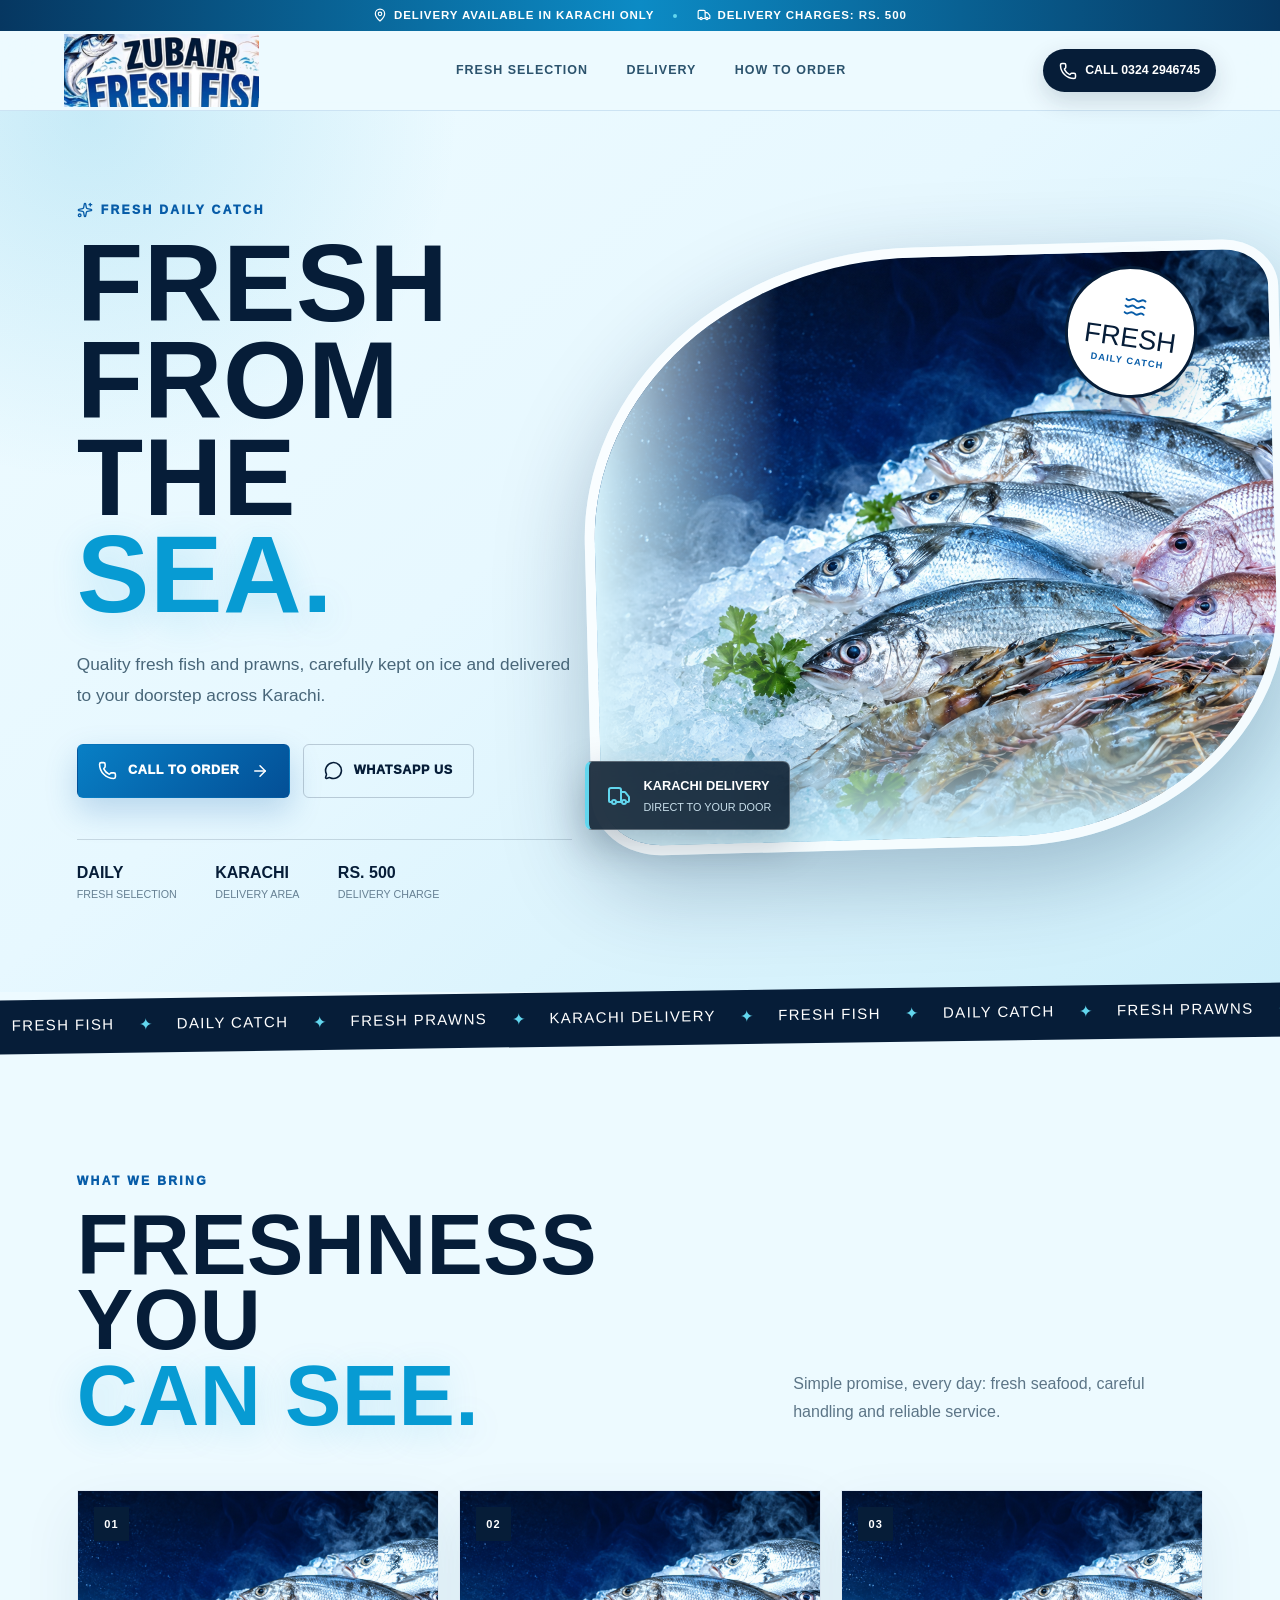
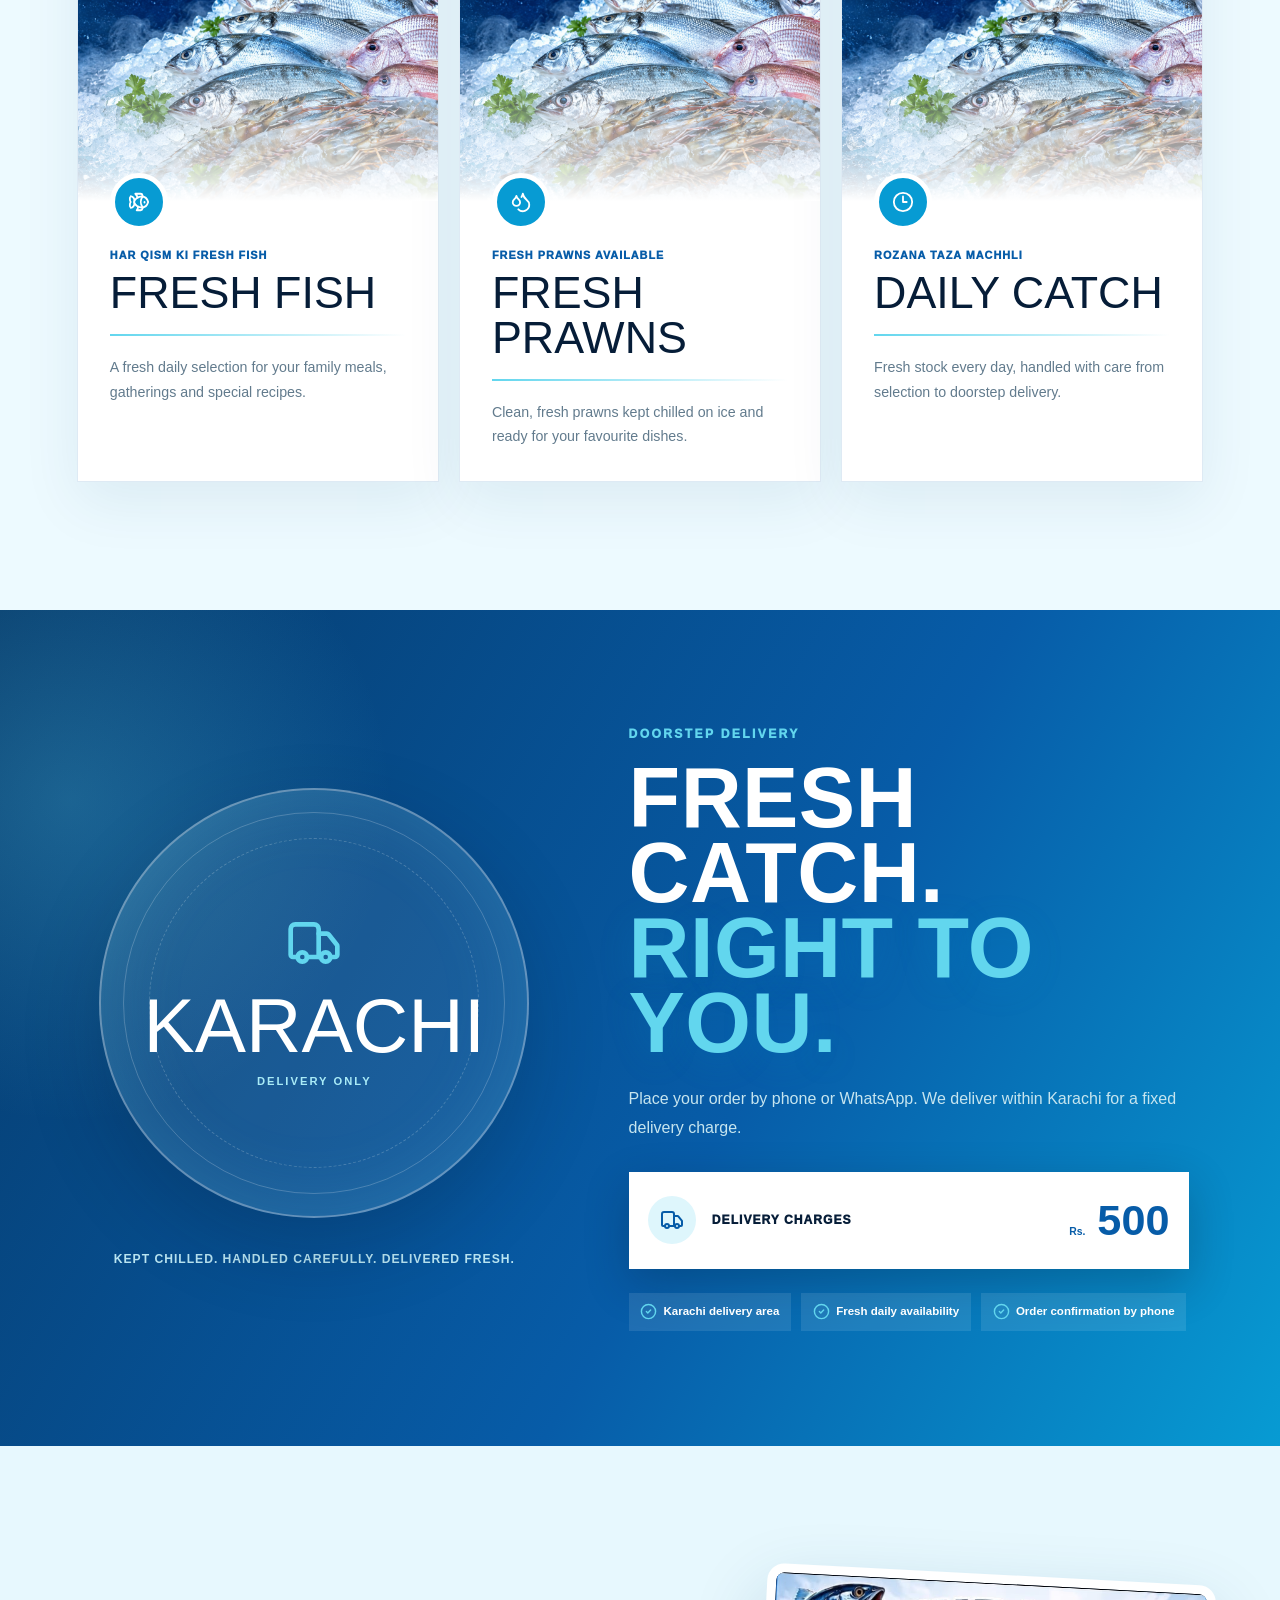
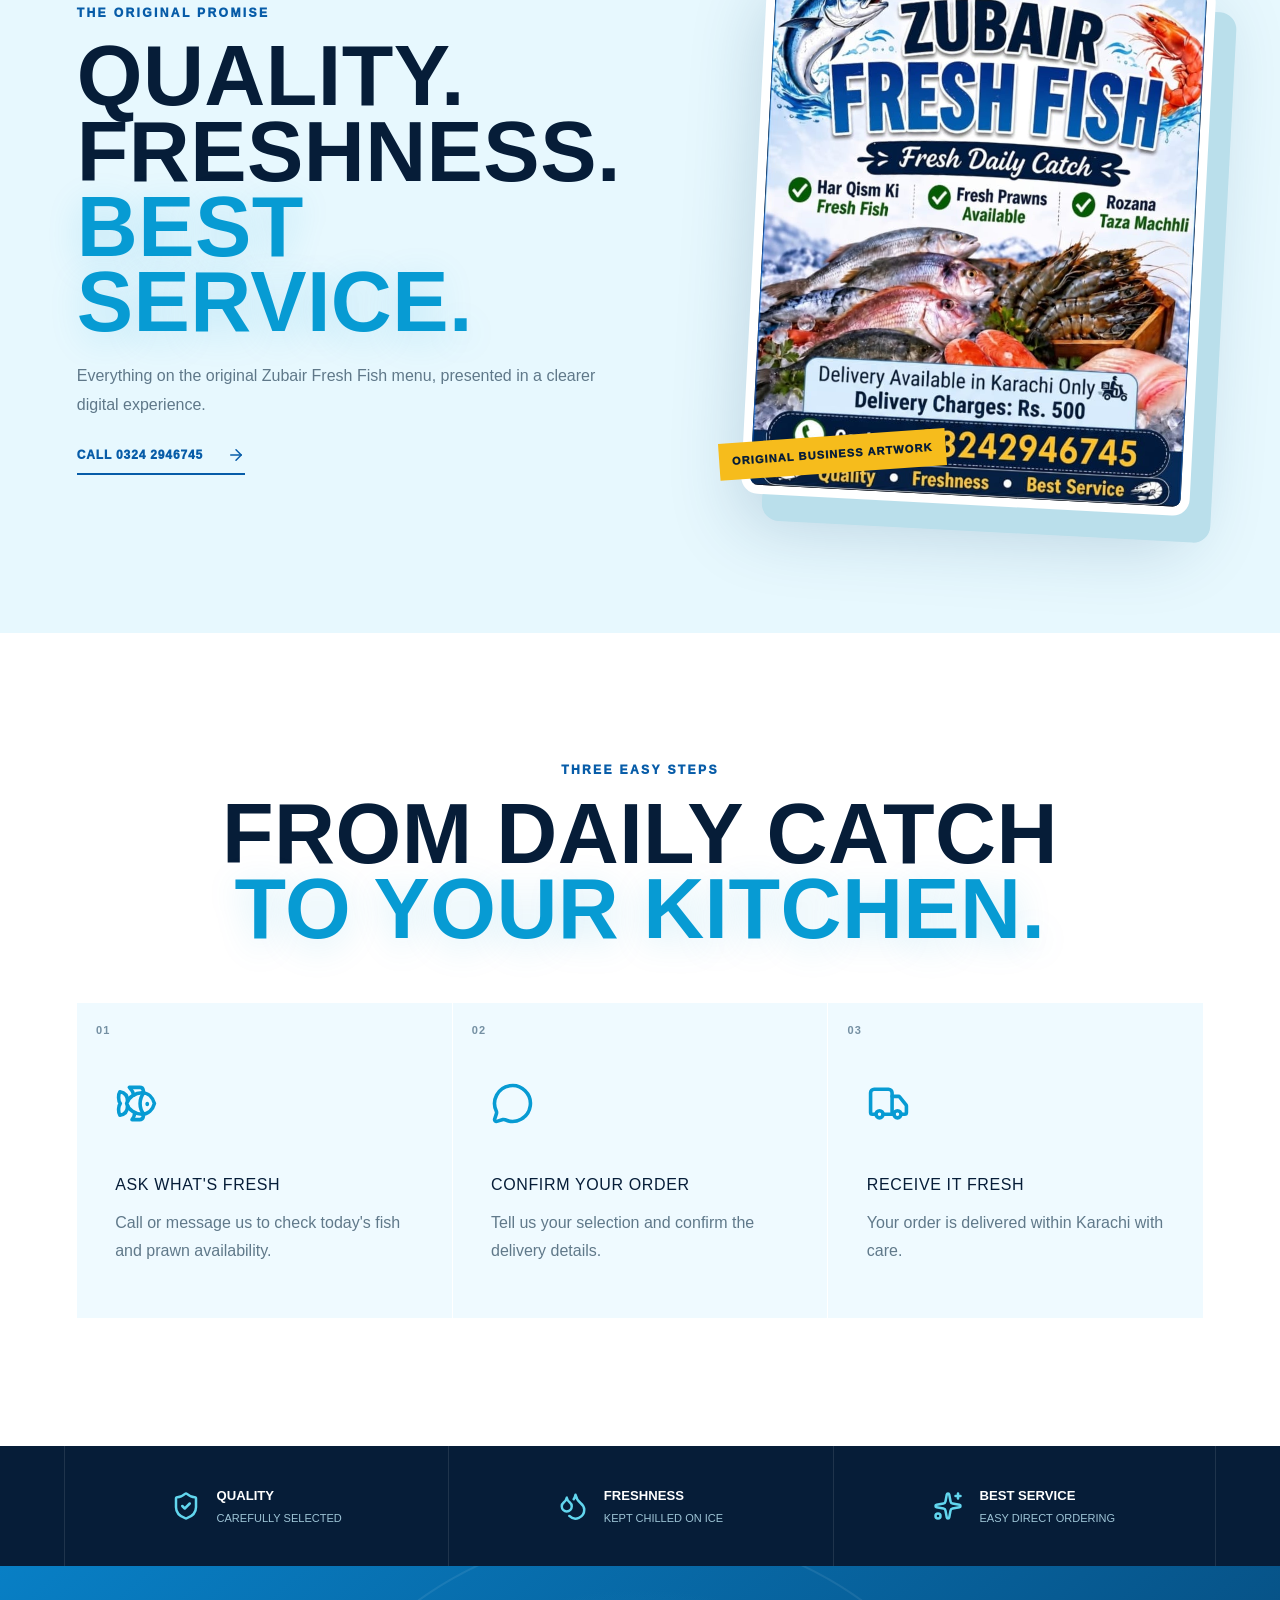
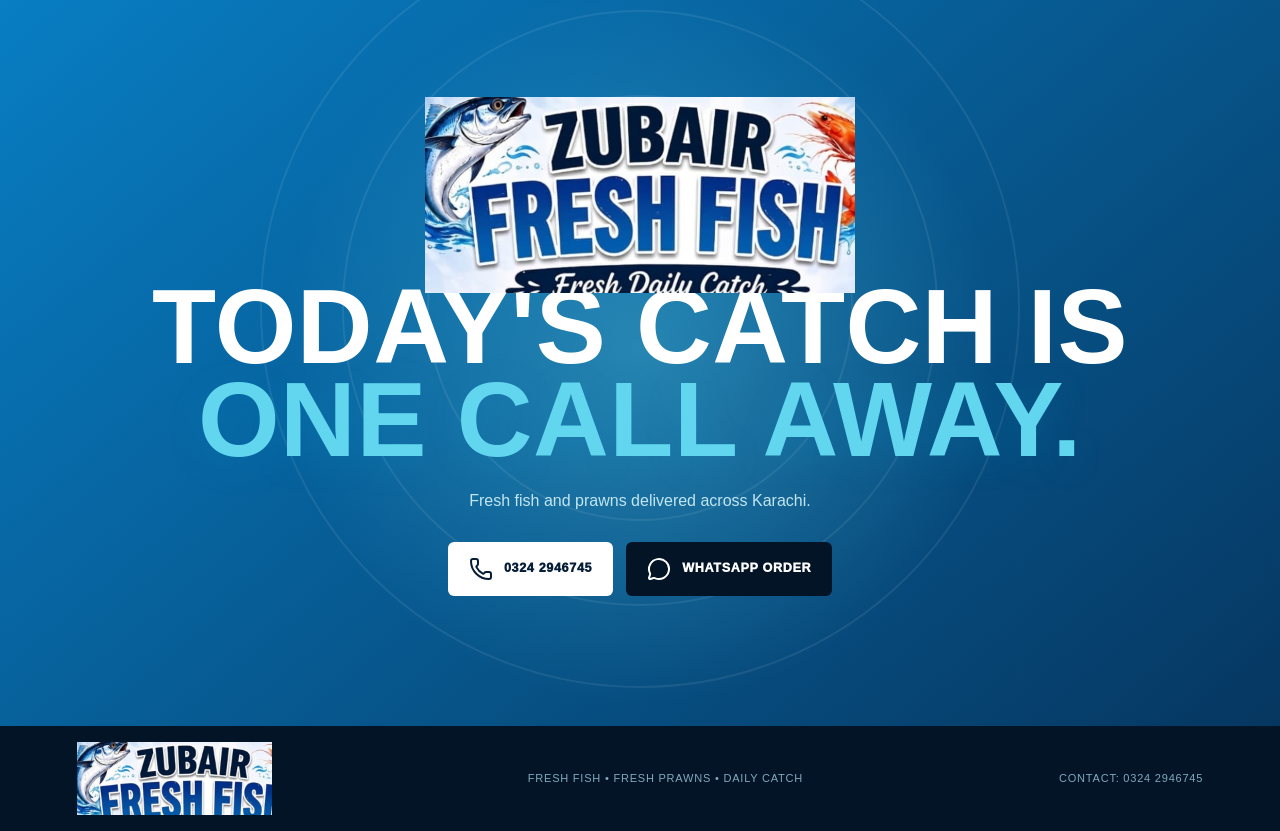
<file: index.html>
<!DOCTYPE html><html lang="en"><head><meta charSet="utf-8"/><meta name="viewport" content="width=device-width, initial-scale=1"/><link rel="preload" href="./zubair-poster.png" as="image"/><link rel="preload" href="./zubair-seafood.png" as="image"/><link rel="stylesheet" href="./assets/index-BpvdnVaJ.css" data-rsc-css-href="./assets/index-BpvdnVaJ.css" data-precedence="vite-rsc/importer-resources"/><link rel="modulepreload" href="./assets/layout-segment-context-DHv4c2Zq.js" crossorigin=""/><link rel="modulepreload" href="./assets/rolldown-runtime-S-ySWqyJ.js" crossorigin=""/><link rel="modulepreload" href="./assets/index-dQ5JlKQe.js" crossorigin=""/><link rel="modulepreload" href="./assets/framework-XU8gKkFC.js" crossorigin=""/><link rel="modulepreload" href="./assets/Icon-Du9TqpuN.js" crossorigin=""/><title>Zubair Fresh Fish | Fresh Daily Catch in Karachi</title><meta name="description" content="Fresh fish and prawns delivered across Karachi. Call Zubair Fresh Fish at 0324 2946745."/><link rel="shortcut icon" href="./favicon.svg"/><link rel="icon" href="./favicon.svg"/><script>self.__VINEXT_RSC_PARAMS__={}</script><script>self.__VINEXT_RSC_NAV__={"pathname":"/","searchParams":[]}</script><link rel="modulepreload" href="./assets/index-dQ5JlKQe.js" />
</head><body><main><div class="top-strip"><span><svg xmlns="http://www.w3.org/2000/svg" width="14" height="14" viewBox="0 0 24 24" fill="none" stroke="currentColor" stroke-width="2" stroke-linecap="round" stroke-linejoin="round" class="lucide lucide-map-pin" aria-hidden="true"><path d="M20 10c0 4.993-5.539 10.193-7.399 11.799a1 1 0 0 1-1.202 0C9.539 20.193 4 14.993 4 10a8 8 0 0 1 16 0"></path><circle cx="12" cy="10" r="3"></circle></svg> Delivery available in Karachi only</span><i></i><span><svg xmlns="http://www.w3.org/2000/svg" width="14" height="14" viewBox="0 0 24 24" fill="none" stroke="currentColor" stroke-width="2" stroke-linecap="round" stroke-linejoin="round" class="lucide lucide-truck" aria-hidden="true"><path d="M14 18V6a2 2 0 0 0-2-2H4a2 2 0 0 0-2 2v11a1 1 0 0 0 1 1h2"></path><path d="M15 18H9"></path><path d="M19 18h2a1 1 0 0 0 1-1v-3.65a1 1 0 0 0-.22-.624l-3.48-4.35A1 1 0 0 0 17.52 8H14"></path><circle cx="17" cy="18" r="2"></circle><circle cx="7" cy="18" r="2"></circle></svg> Delivery charges: Rs. 500</span></div><header class="header"><a class="brand-link" href="#top" aria-label="Zubair Fresh Fish home"><span class="brand-mark brand-mark--small"><img src="./zubair-poster.png" alt="Zubair Fresh Fish — Fresh Daily Catch"/></span></a><nav aria-label="Main navigation"><a href="#fresh">Fresh selection</a><a href="#delivery">Delivery</a><a href="#order">How to order</a></nav><a class="header-call" href="tel:+923242946745"><svg xmlns="http://www.w3.org/2000/svg" width="18" height="18" viewBox="0 0 24 24" fill="none" stroke="currentColor" stroke-width="2" stroke-linecap="round" stroke-linejoin="round" class="lucide lucide-phone" aria-hidden="true"><path d="M13.832 16.568a1 1 0 0 0 1.213-.303l.355-.465A2 2 0 0 1 17 15h3a2 2 0 0 1 2 2v3a2 2 0 0 1-2 2A18 18 0 0 1 2 4a2 2 0 0 1 2-2h3a2 2 0 0 1 2 2v3a2 2 0 0 1-.8 1.6l-.468.351a1 1 0 0 0-.292 1.233 14 14 0 0 0 6.392 6.384"></path></svg> <span>Call <!-- -->0324 2946745</span></a></header><section class="hero" id="top"><div class="bubbles" aria-hidden="true"><i></i><i></i><i></i><i></i><i></i><i></i><i></i><i></i><i></i><i></i><i></i><i></i><i></i><i></i><i></i><i></i></div><div class="hero-copy"><p class="eyebrow"><svg xmlns="http://www.w3.org/2000/svg" width="16" height="16" viewBox="0 0 24 24" fill="none" stroke="currentColor" stroke-width="2" stroke-linecap="round" stroke-linejoin="round" class="lucide lucide-sparkles" aria-hidden="true"><path d="M11.017 2.814a1 1 0 0 1 1.966 0l1.051 5.558a2 2 0 0 0 1.594 1.594l5.558 1.051a1 1 0 0 1 0 1.966l-5.558 1.051a2 2 0 0 0-1.594 1.594l-1.051 5.558a1 1 0 0 1-1.966 0l-1.051-5.558a2 2 0 0 0-1.594-1.594l-5.558-1.051a1 1 0 0 1 0-1.966l5.558-1.051a2 2 0 0 0 1.594-1.594z"></path><path d="M20 2v4"></path><path d="M22 4h-4"></path><circle cx="4" cy="20" r="2"></circle></svg> Fresh daily catch</p><h1>Fresh from<br/>the <span>sea.</span></h1><p class="hero-lead">Quality fresh fish and prawns, carefully kept on ice and delivered to your doorstep across Karachi.</p><div class="hero-actions"><a class="button button--primary" href="tel:+923242946745"><svg xmlns="http://www.w3.org/2000/svg" width="19" height="19" viewBox="0 0 24 24" fill="none" stroke="currentColor" stroke-width="2" stroke-linecap="round" stroke-linejoin="round" class="lucide lucide-phone" aria-hidden="true"><path d="M13.832 16.568a1 1 0 0 0 1.213-.303l.355-.465A2 2 0 0 1 17 15h3a2 2 0 0 1 2 2v3a2 2 0 0 1-2 2A18 18 0 0 1 2 4a2 2 0 0 1 2-2h3a2 2 0 0 1 2 2v3a2 2 0 0 1-.8 1.6l-.468.351a1 1 0 0 0-.292 1.233 14 14 0 0 0 6.392 6.384"></path></svg> Call to order <svg xmlns="http://www.w3.org/2000/svg" width="18" height="18" viewBox="0 0 24 24" fill="none" stroke="currentColor" stroke-width="2" stroke-linecap="round" stroke-linejoin="round" class="lucide lucide-arrow-right" aria-hidden="true"><path d="M5 12h14"></path><path d="m12 5 7 7-7 7"></path></svg></a><a class="button button--ghost" href="https://wa.me/923242946745?text=Assalam-o-Alaikum%20Zubair%20Fresh%20Fish!%20I%20would%20like%20to%20place%20an%20order." target="_blank" rel="noreferrer"><svg xmlns="http://www.w3.org/2000/svg" width="19" height="19" viewBox="0 0 24 24" fill="none" stroke="currentColor" stroke-width="2" stroke-linecap="round" stroke-linejoin="round" class="lucide lucide-message-circle" aria-hidden="true"><path d="M2.992 16.342a2 2 0 0 1 .094 1.167l-1.065 3.29a1 1 0 0 0 1.236 1.168l3.413-.998a2 2 0 0 1 1.099.092 10 10 0 1 0-4.777-4.719"></path></svg> WhatsApp us</a></div><div class="hero-facts"><span><strong>Daily</strong> fresh selection</span><span><strong>Karachi</strong> delivery area</span><span><strong>Rs. 500</strong> delivery charge</span></div></div><div class="hero-visual"><div class="photo-frame"><img src="./zubair-seafood.png" alt="Fresh fish and prawns displayed on crushed ice"/></div><div class="fresh-seal"><svg xmlns="http://www.w3.org/2000/svg" width="24" height="24" viewBox="0 0 24 24" fill="none" stroke="currentColor" stroke-width="2" stroke-linecap="round" stroke-linejoin="round" class="lucide lucide-waves-horizontal" aria-hidden="true"><path d="M2 12q2.5 2 5 0t5 0 5 0 5 0"></path><path d="M2 19q2.5 2 5 0t5 0 5 0 5 0"></path><path d="M2 5q2.5 2 5 0t5 0 5 0 5 0"></path></svg><span>Fresh</span><small>Daily catch</small></div><div class="delivery-float"><svg xmlns="http://www.w3.org/2000/svg" width="24" height="24" viewBox="0 0 24 24" fill="none" stroke="currentColor" stroke-width="2" stroke-linecap="round" stroke-linejoin="round" class="lucide lucide-truck" aria-hidden="true"><path d="M14 18V6a2 2 0 0 0-2-2H4a2 2 0 0 0-2 2v11a1 1 0 0 0 1 1h2"></path><path d="M15 18H9"></path><path d="M19 18h2a1 1 0 0 0 1-1v-3.65a1 1 0 0 0-.22-.624l-3.48-4.35A1 1 0 0 0 17.52 8H14"></path><circle cx="17" cy="18" r="2"></circle><circle cx="7" cy="18" r="2"></circle></svg><span><strong>Karachi delivery</strong> Direct to your door</span></div></div></section><div class="marquee" aria-label="Fresh fish service highlights"><div><span>FRESH FISH</span><i>✦</i><span>DAILY CATCH</span><i>✦</i><span>FRESH PRAWNS</span><i>✦</i><span>KARACHI DELIVERY</span><i>✦</i><span>FRESH FISH</span><i>✦</i><span>DAILY CATCH</span><i>✦</i><span>FRESH PRAWNS</span><i>✦</i><span>KARACHI DELIVERY</span><i>✦</i></div></div><section class="selection section" id="fresh"><div class="section-title reveal"><div><p class="eyebrow">What we bring</p><h2>Freshness you<br/><span>can see.</span></h2></div><p>Simple promise, every day: fresh seafood, careful handling and reliable service.</p></div><div class="selection-grid"><article class="selection-card reveal"><div class="card-photo"><img src="./zubair-seafood.png" alt="Fresh Fish" style="object-position:72% 45%"/><span>01</span></div><div class="card-body"><svg xmlns="http://www.w3.org/2000/svg" width="24" height="24" viewBox="0 0 24 24" fill="none" stroke="currentColor" stroke-width="2" stroke-linecap="round" stroke-linejoin="round" class="lucide lucide-fish" aria-hidden="true"><path d="M6.5 12c.94-3.46 4.94-6 8.5-6 3.56 0 6.06 2.54 7 6-.94 3.47-3.44 6-7 6s-7.56-2.53-8.5-6Z"></path><path d="M18 12v.5"></path><path d="M16 17.93a9.77 9.77 0 0 1 0-11.86"></path><path d="M7 10.67C7 8 5.58 5.97 2.73 5.5c-1 1.5-1 5 .23 6.5-1.24 1.5-1.24 5-.23 6.5C5.58 18.03 7 16 7 13.33"></path><path d="M10.46 7.26C10.2 5.88 9.17 4.24 8 3h5.8a2 2 0 0 1 1.98 1.67l.23 1.4"></path><path d="m16.01 17.93-.23 1.4A2 2 0 0 1 13.8 21H9.5a5.96 5.96 0 0 0 1.49-3.98"></path></svg><p>Har qism ki fresh fish</p><h3>Fresh Fish</h3><div class="rule"></div><p class="card-text">A fresh daily selection for your family meals, gatherings and special recipes.</p></div></article><article class="selection-card reveal"><div class="card-photo"><img src="./zubair-seafood.png" alt="Fresh Prawns" style="object-position:83% 78%"/><span>02</span></div><div class="card-body"><svg xmlns="http://www.w3.org/2000/svg" width="24" height="24" viewBox="0 0 24 24" fill="none" stroke="currentColor" stroke-width="2" stroke-linecap="round" stroke-linejoin="round" class="lucide lucide-droplets" aria-hidden="true"><path d="M7 16.3c2.2 0 4-1.83 4-4.05 0-1.16-.57-2.26-1.71-3.19S7.29 6.75 7 5.3c-.29 1.45-1.14 2.84-2.29 3.76S3 11.1 3 12.25c0 2.22 1.8 4.05 4 4.05z"></path><path d="M12.56 6.6A10.97 10.97 0 0 0 14 3.02c.5 2.5 2 4.9 4 6.5s3 3.5 3 5.5a6.98 6.98 0 0 1-11.91 4.97"></path></svg><p>Fresh prawns available</p><h3>Fresh Prawns</h3><div class="rule"></div><p class="card-text">Clean, fresh prawns kept chilled on ice and ready for your favourite dishes.</p></div></article><article class="selection-card reveal"><div class="card-photo"><img src="./zubair-seafood.png" alt="Daily Catch" style="object-position:58% 42%"/><span>03</span></div><div class="card-body"><svg xmlns="http://www.w3.org/2000/svg" width="24" height="24" viewBox="0 0 24 24" fill="none" stroke="currentColor" stroke-width="2" stroke-linecap="round" stroke-linejoin="round" class="lucide lucide-clock3 lucide-clock-3" aria-hidden="true"><circle cx="12" cy="12" r="10"></circle><path d="M12 6v6h4"></path></svg><p>Rozana taza machhli</p><h3>Daily Catch</h3><div class="rule"></div><p class="card-text">Fresh stock every day, handled with care from selection to doorstep delivery.</p></div></article></div></section><section class="delivery-section" id="delivery"><div class="delivery-art reveal"><div class="delivery-ring"><svg xmlns="http://www.w3.org/2000/svg" width="24" height="24" viewBox="0 0 24 24" fill="none" stroke="currentColor" stroke-width="2" stroke-linecap="round" stroke-linejoin="round" class="lucide lucide-truck" aria-hidden="true"><path d="M14 18V6a2 2 0 0 0-2-2H4a2 2 0 0 0-2 2v11a1 1 0 0 0 1 1h2"></path><path d="M15 18H9"></path><path d="M19 18h2a1 1 0 0 0 1-1v-3.65a1 1 0 0 0-.22-.624l-3.48-4.35A1 1 0 0 0 17.52 8H14"></path><circle cx="17" cy="18" r="2"></circle><circle cx="7" cy="18" r="2"></circle></svg><span>Karachi</span><small>Delivery only</small></div><p>Kept chilled. Handled carefully. Delivered fresh.</p></div><div class="delivery-copy reveal"><p class="eyebrow">Doorstep delivery</p><h2>Fresh catch.<br/><span>Right to you.</span></h2><p class="delivery-text">Place your order by phone or WhatsApp. We deliver within Karachi for a fixed delivery charge.</p><div class="charge-card"><div><svg xmlns="http://www.w3.org/2000/svg" width="24" height="24" viewBox="0 0 24 24" fill="none" stroke="currentColor" stroke-width="2" stroke-linecap="round" stroke-linejoin="round" class="lucide lucide-truck" aria-hidden="true"><path d="M14 18V6a2 2 0 0 0-2-2H4a2 2 0 0 0-2 2v11a1 1 0 0 0 1 1h2"></path><path d="M15 18H9"></path><path d="M19 18h2a1 1 0 0 0 1-1v-3.65a1 1 0 0 0-.22-.624l-3.48-4.35A1 1 0 0 0 17.52 8H14"></path><circle cx="17" cy="18" r="2"></circle><circle cx="7" cy="18" r="2"></circle></svg></div><span>Delivery charges</span><strong><small>Rs.</small> 500</strong></div><ul><li><svg xmlns="http://www.w3.org/2000/svg" width="24" height="24" viewBox="0 0 24 24" fill="none" stroke="currentColor" stroke-width="2" stroke-linecap="round" stroke-linejoin="round" class="lucide lucide-circle-check" aria-hidden="true"><circle cx="12" cy="12" r="10"></circle><path d="m9 12 2 2 4-4"></path></svg> Karachi delivery area</li><li><svg xmlns="http://www.w3.org/2000/svg" width="24" height="24" viewBox="0 0 24 24" fill="none" stroke="currentColor" stroke-width="2" stroke-linecap="round" stroke-linejoin="round" class="lucide lucide-circle-check" aria-hidden="true"><circle cx="12" cy="12" r="10"></circle><path d="m9 12 2 2 4-4"></path></svg> Fresh daily availability</li><li><svg xmlns="http://www.w3.org/2000/svg" width="24" height="24" viewBox="0 0 24 24" fill="none" stroke="currentColor" stroke-width="2" stroke-linecap="round" stroke-linejoin="round" class="lucide lucide-circle-check" aria-hidden="true"><circle cx="12" cy="12" r="10"></circle><path d="m9 12 2 2 4-4"></path></svg> Order confirmation by phone</li></ul></div></section><section class="poster-section section"><div class="poster-copy reveal"><p class="eyebrow">The original promise</p><h2>Quality.<br/>Freshness.<br/><span>Best service.</span></h2><p>Everything on the original Zubair Fresh Fish menu, presented in a clearer digital experience.</p><a class="text-link" href="tel:+923242946745">Call <!-- -->0324 2946745<!-- --> <svg xmlns="http://www.w3.org/2000/svg" width="24" height="24" viewBox="0 0 24 24" fill="none" stroke="currentColor" stroke-width="2" stroke-linecap="round" stroke-linejoin="round" class="lucide lucide-arrow-right" aria-hidden="true"><path d="M5 12h14"></path><path d="m12 5 7 7-7 7"></path></svg></a></div><div class="poster-wrap reveal"><div class="poster-card"><div class="poster-crop"><img src="./zubair-poster.png" alt="Original Zubair Fresh Fish advertisement"/></div></div><span class="poster-tag">Original business artwork</span></div></section><section class="order section" id="order"><div class="section-title section-title--center reveal"><div><p class="eyebrow">Three easy steps</p><h2>From daily catch<br/><span>to your kitchen.</span></h2></div></div><div class="steps"><article class="reveal"><span>01</span><svg xmlns="http://www.w3.org/2000/svg" width="24" height="24" viewBox="0 0 24 24" fill="none" stroke="currentColor" stroke-width="2" stroke-linecap="round" stroke-linejoin="round" class="lucide lucide-fish" aria-hidden="true"><path d="M6.5 12c.94-3.46 4.94-6 8.5-6 3.56 0 6.06 2.54 7 6-.94 3.47-3.44 6-7 6s-7.56-2.53-8.5-6Z"></path><path d="M18 12v.5"></path><path d="M16 17.93a9.77 9.77 0 0 1 0-11.86"></path><path d="M7 10.67C7 8 5.58 5.97 2.73 5.5c-1 1.5-1 5 .23 6.5-1.24 1.5-1.24 5-.23 6.5C5.58 18.03 7 16 7 13.33"></path><path d="M10.46 7.26C10.2 5.88 9.17 4.24 8 3h5.8a2 2 0 0 1 1.98 1.67l.23 1.4"></path><path d="m16.01 17.93-.23 1.4A2 2 0 0 1 13.8 21H9.5a5.96 5.96 0 0 0 1.49-3.98"></path></svg><h3>Ask what&#x27;s fresh</h3><p>Call or message us to check today&#x27;s fish and prawn availability.</p></article><article class="reveal"><span>02</span><svg xmlns="http://www.w3.org/2000/svg" width="24" height="24" viewBox="0 0 24 24" fill="none" stroke="currentColor" stroke-width="2" stroke-linecap="round" stroke-linejoin="round" class="lucide lucide-message-circle" aria-hidden="true"><path d="M2.992 16.342a2 2 0 0 1 .094 1.167l-1.065 3.29a1 1 0 0 0 1.236 1.168l3.413-.998a2 2 0 0 1 1.099.092 10 10 0 1 0-4.777-4.719"></path></svg><h3>Confirm your order</h3><p>Tell us your selection and confirm the delivery details.</p></article><article class="reveal"><span>03</span><svg xmlns="http://www.w3.org/2000/svg" width="24" height="24" viewBox="0 0 24 24" fill="none" stroke="currentColor" stroke-width="2" stroke-linecap="round" stroke-linejoin="round" class="lucide lucide-truck" aria-hidden="true"><path d="M14 18V6a2 2 0 0 0-2-2H4a2 2 0 0 0-2 2v11a1 1 0 0 0 1 1h2"></path><path d="M15 18H9"></path><path d="M19 18h2a1 1 0 0 0 1-1v-3.65a1 1 0 0 0-.22-.624l-3.48-4.35A1 1 0 0 0 17.52 8H14"></path><circle cx="17" cy="18" r="2"></circle><circle cx="7" cy="18" r="2"></circle></svg><h3>Receive it fresh</h3><p>Your order is delivered within Karachi with care.</p></article></div></section><section class="trust-strip"><div><svg xmlns="http://www.w3.org/2000/svg" width="24" height="24" viewBox="0 0 24 24" fill="none" stroke="currentColor" stroke-width="2" stroke-linecap="round" stroke-linejoin="round" class="lucide lucide-shield-check" aria-hidden="true"><path d="M20 13c0 5-3.5 7.5-7.66 8.95a1 1 0 0 1-.67-.01C7.5 20.5 4 18 4 13V6a1 1 0 0 1 1-1c2 0 4.5-1.2 6.24-2.72a1.17 1.17 0 0 1 1.52 0C14.51 3.81 17 5 19 5a1 1 0 0 1 1 1z"></path><path d="m9 12 2 2 4-4"></path></svg><span><strong>Quality</strong> Carefully selected</span></div><div><svg xmlns="http://www.w3.org/2000/svg" width="24" height="24" viewBox="0 0 24 24" fill="none" stroke="currentColor" stroke-width="2" stroke-linecap="round" stroke-linejoin="round" class="lucide lucide-droplets" aria-hidden="true"><path d="M7 16.3c2.2 0 4-1.83 4-4.05 0-1.16-.57-2.26-1.71-3.19S7.29 6.75 7 5.3c-.29 1.45-1.14 2.84-2.29 3.76S3 11.1 3 12.25c0 2.22 1.8 4.05 4 4.05z"></path><path d="M12.56 6.6A10.97 10.97 0 0 0 14 3.02c.5 2.5 2 4.9 4 6.5s3 3.5 3 5.5a6.98 6.98 0 0 1-11.91 4.97"></path></svg><span><strong>Freshness</strong> Kept chilled on ice</span></div><div><svg xmlns="http://www.w3.org/2000/svg" width="24" height="24" viewBox="0 0 24 24" fill="none" stroke="currentColor" stroke-width="2" stroke-linecap="round" stroke-linejoin="round" class="lucide lucide-sparkles" aria-hidden="true"><path d="M11.017 2.814a1 1 0 0 1 1.966 0l1.051 5.558a2 2 0 0 0 1.594 1.594l5.558 1.051a1 1 0 0 1 0 1.966l-5.558 1.051a2 2 0 0 0-1.594 1.594l-1.051 5.558a1 1 0 0 1-1.966 0l-1.051-5.558a2 2 0 0 0-1.594-1.594l-5.558-1.051a1 1 0 0 1 0-1.966l5.558-1.051a2 2 0 0 0 1.594-1.594z"></path><path d="M20 2v4"></path><path d="M22 4h-4"></path><circle cx="4" cy="20" r="2"></circle></svg><span><strong>Best service</strong> Easy direct ordering</span></div></section><section class="final-cta"><div class="water-lines" aria-hidden="true"></div><div class="reveal"><span class="brand-mark"><img src="./zubair-poster.png" alt="Zubair Fresh Fish — Fresh Daily Catch"/></span><h2>Today&#x27;s catch is<br/><span>one call away.</span></h2><p>Fresh fish and prawns delivered across Karachi.</p><div class="final-actions"><a class="button button--white" href="tel:+923242946745"><svg xmlns="http://www.w3.org/2000/svg" width="24" height="24" viewBox="0 0 24 24" fill="none" stroke="currentColor" stroke-width="2" stroke-linecap="round" stroke-linejoin="round" class="lucide lucide-phone" aria-hidden="true"><path d="M13.832 16.568a1 1 0 0 0 1.213-.303l.355-.465A2 2 0 0 1 17 15h3a2 2 0 0 1 2 2v3a2 2 0 0 1-2 2A18 18 0 0 1 2 4a2 2 0 0 1 2-2h3a2 2 0 0 1 2 2v3a2 2 0 0 1-.8 1.6l-.468.351a1 1 0 0 0-.292 1.233 14 14 0 0 0 6.392 6.384"></path></svg> <!-- -->0324 2946745</a><a class="button button--dark" href="https://wa.me/923242946745?text=Assalam-o-Alaikum%20Zubair%20Fresh%20Fish!%20I%20would%20like%20to%20place%20an%20order." target="_blank" rel="noreferrer"><svg xmlns="http://www.w3.org/2000/svg" width="24" height="24" viewBox="0 0 24 24" fill="none" stroke="currentColor" stroke-width="2" stroke-linecap="round" stroke-linejoin="round" class="lucide lucide-message-circle" aria-hidden="true"><path d="M2.992 16.342a2 2 0 0 1 .094 1.167l-1.065 3.29a1 1 0 0 0 1.236 1.168l3.413-.998a2 2 0 0 1 1.099.092 10 10 0 1 0-4.777-4.719"></path></svg> WhatsApp order</a></div></div></section><footer><span class="brand-mark brand-mark--small"><img src="./zubair-poster.png" alt="Zubair Fresh Fish — Fresh Daily Catch"/></span><p>Fresh fish • Fresh prawns • Daily catch</p><a href="tel:+923242946745">Contact: <!-- -->0324 2946745</a></footer><div class="mobile-actions" aria-label="Contact Zubair Fresh Fish"><a href="tel:+923242946745"><svg xmlns="http://www.w3.org/2000/svg" width="24" height="24" viewBox="0 0 24 24" fill="none" stroke="currentColor" stroke-width="2" stroke-linecap="round" stroke-linejoin="round" class="lucide lucide-phone" aria-hidden="true"><path d="M13.832 16.568a1 1 0 0 0 1.213-.303l.355-.465A2 2 0 0 1 17 15h3a2 2 0 0 1 2 2v3a2 2 0 0 1-2 2A18 18 0 0 1 2 4a2 2 0 0 1 2-2h3a2 2 0 0 1 2 2v3a2 2 0 0 1-.8 1.6l-.468.351a1 1 0 0 0-.292 1.233 14 14 0 0 0 6.392 6.384"></path></svg> Call now</a><a href="https://wa.me/923242946745?text=Assalam-o-Alaikum%20Zubair%20Fresh%20Fish!%20I%20would%20like%20to%20place%20an%20order." target="_blank" rel="noreferrer"><svg xmlns="http://www.w3.org/2000/svg" width="24" height="24" viewBox="0 0 24 24" fill="none" stroke="currentColor" stroke-width="2" stroke-linecap="round" stroke-linejoin="round" class="lucide lucide-message-circle" aria-hidden="true"><path d="M2.992 16.342a2 2 0 0 1 .094 1.167l-1.065 3.29a1 1 0 0 0 1.236 1.168l3.413-.998a2 2 0 0 1 1.099.092 10 10 0 1 0-4.777-4.719"></path></svg> WhatsApp</a></div></main><script id="_R_">import("./assets/index-dQ5JlKQe.js")</script></body></html><script>self.__VINEXT_RSC_CHUNKS__=self.__VINEXT_RSC_CHUNKS__||[];self.__VINEXT_RSC_CHUNKS__.push("2:I[\"8c0f216c4604\",[],\"Children\",1]\n3:I[\"15c18cfaeeff\",[],\"LayoutSegmentProvider\",1]\n4:I[\"8c0f216c4604\",[],\"Slot\",1]\n5:I[\"593f344dc510\",[],\"RedirectBoundary\",1]\n:HL[\"./assets/index-BpvdnVaJ.css\",\"style\"]\n0:{\"__route\":\"route:/\",\"__interceptionContext\":null,\"__layoutIds\":[\"layout:/\"],\"__rootLayout\":\"/\",\"page:/\":\"$L1\",\"layout:/\":[[[[\"$\",\"link\",\"css:./assets/index-BpvdnVaJ.css\",{\"rel\":\"stylesheet\",\"precedence\":\"vite-rsc/importer-resources\",\"href\":\"./assets/index-BpvdnVaJ.css\",\"data-rsc-css-href\":\"./assets/index-BpvdnVaJ.css\"}],\"$undefined\"],[\"$\",\"html\",null,{\"lang\":\"en\",\"children\":[\"$\",\"body\",null,{\"children\":[\"$\",\"$L2\",null,{}]}]}]],null],\"route:/\":[[[\"$\",\"meta\",null,{\"charSet\":\"utf-8\"}],[[\"$\",\"title\",\"0\",{\"children\":\"Zubair Fresh Fish | Fresh Daily Catch in Karachi\"}],[\"$\",\"meta\",\"1\",{\"name\":\"description\",\"content\":\"Fresh fish and prawns delivered across Karachi. Call Zubair Fresh Fish at 0324 2946745.\"}],[\"$\",\"link\",\"2\",{\"rel\":\"shortcut icon\",\"href\":\"./favicon.svg\"}],[\"$\",\"link\",\"3\",{\"rel\":\"icon\",\"href\":\"./favicon.svg\"}]],[[\"$\",\"meta\",\"0\",{\"name\":\"viewport\",\"content\":\"width=device-width, initial-scale=1\"}]]],[\"$\",\"$L3\",null,{\"segmentMap\":{\"children\":[]},\"children\":[\"$\",\"$L4\",null,{\"id\":\"layout:/\",\"parallelSlots\":\"$undefined\",\"children\":[\"$\",\"$L5\",null,{\"children\":[\"$\",\"$L3\",null,{\"segmentMap\":{\"children\":[]},\"children\":[\"$\",\"$L4\",null,{\"id\":\"page:/\"}]}]}]}]}]],\"__layoutFlags\":{\"layout:/\":\"s\"},\"__artifactCompatibility\":{\"schemaVersion\":1,\"graphVersion\":\"app-route-graph:4uhn5s1wvoptc\",\"deploymentVersion\":\"6ff9f316-4959-4da3-a069-52561934bdee\",\"appElementsSchemaVersion\":1,\"rscPayloadSchemaVersion\":1,\"rootBoundaryId\":\"/\",\"renderEpoch\":null}}\n")</script><script>self.__VINEXT_RSC_CHUNKS__=self.__VINEXT_RSC_CHUNKS__||[];self.__VINEXT_RSC_CHUNKS__.push("6:I[\"339f946bc456\",[],\"default\",1]\n:HL[\"./zubair-poster.png\",\"image\"]\n:HL[\"./zubair-seafood.png\",\"image\"]\n")</script><script>self.__VINEXT_RSC_CHUNKS__=self.__VINEXT_RSC_CHUNKS__||[];self.__VINEXT_RSC_CHUNKS__.push("1:[\"$\",\"main\",null,{\"children\":[[\"$\",\"div\",null,{\"className\":\"top-strip\",\"children\":[[\"$\",\"span\",null,{\"children\":[[\"$\",\"$L6\",null,{\"ref\":\"$undefined\",\"iconNode\":[[\"path\",{\"d\":\"M20 10c0 4.993-5.539 10.193-7.399 11.799a1 1 0 0 1-1.202 0C9.539 20.193 4 14.993 4 10a8 8 0 0 1 16 0\",\"key\":\"1r0f0z\"}],[\"circle\",{\"cx\":\"12\",\"cy\":\"10\",\"r\":\"3\",\"key\":\"ilqhr7\"}]],\"className\":\"lucide-map-pin\",\"size\":14}],\" Delivery available in Karachi only\"]}],[\"$\",\"i\",null,{}],[\"$\",\"span\",null,{\"children\":[[\"$\",\"$L6\",null,{\"ref\":\"$undefined\",\"iconNode\":[[\"path\",{\"d\":\"M14 18V6a2 2 0 0 0-2-2H4a2 2 0 0 0-2 2v11a1 1 0 0 0 1 1h2\",\"key\":\"wrbu53\"}],[\"path\",{\"d\":\"M15 18H9\",\"key\":\"1lyqi6\"}],[\"path\",{\"d\":\"M19 18h2a1 1 0 0 0 1-1v-3.65a1 1 0 0 0-.22-.624l-3.48-4.35A1 1 0 0 0 17.52 8H14\",\"key\":\"lysw3i\"}],[\"circle\",{\"cx\":\"17\",\"cy\":\"18\",\"r\":\"2\",\"key\":\"332jqn\"}],[\"circle\",{\"cx\":\"7\",\"cy\":\"18\",\"r\":\"2\",\"key\":\"19iecd\"}]],\"className\":\"lucide-truck\",\"size\":14}],\" Delivery charges: Rs. 500\"]}]]}],[\"$\",\"header\",null,{\"className\":\"header\",\"children\":[[\"$\",\"a\",null,{\"className\":\"brand-link\",\"href\":\"#top\",\"aria-label\":\"Zubair Fresh Fish home\",\"children\":[\"$\",\"span\",null,{\"className\":\"brand-mark brand-mark--small\",\"children\":[\"$\",\"img\",null,{\"src\":\"./zubair-poster.png\",\"alt\":\"Zubair Fresh Fish — Fresh Daily Catch\"}]}]}],[\"$\",\"nav\",null,{\"aria-label\":\"Main navigation\",\"children\":[[\"$\",\"a\",null,{\"href\":\"#fresh\",\"children\":\"Fresh selection\"}],[\"$\",\"a\",null,{\"href\":\"#delivery\",\"children\":\"Delivery\"}],[\"$\",\"a\",null,{\"href\":\"#order\",\"children\":\"How to order\"}]]}],[\"$\",\"a\",null,{\"className\":\"header-call\",\"href\":\"tel:+923242946745\",\"children\":[[\"$\",\"$L6\",null,{\"ref\":\"$undefined\",\"iconNode\":[[\"path\",{\"d\":\"M13.832 16.568a1 1 0 0 0 1.213-.303l.355-.465A2 2 0 0 1 17 15h3a2 2 0 0 1 2 2v3a2 2 0 0 1-2 2A18 18 0 0 1 2 4a2 2 0 0 1 2-2h3a2 2 0 0 1 2 2v3a2 2 0 0 1-.8 1.6l-.468.351a1 1 0 0 0-.292 1.233 14 14 0 0 0 6.392 6.384\",\"key\":\"9njp5v\"}]],\"className\":\"lucide-phone\",\"size\":18}],\" \",[\"$\",\"span\",null,{\"children\":[\"Call \",\"0324 2946745\"]}]]}]]}],[\"$\",\"section\",null,{\"className\":\"hero\",\"id\":\"top\",\"children\":[[\"$\",\"div\",null,{\"className\":\"bubbles\",\"aria-hidden\":\"true\",\"children\":[[\"$\",\"i\",\"0\",{}],[\"$\",\"i\",\"1\",{}],[\"$\",\"i\",\"2\",{}],[\"$\",\"i\",\"3\",{}],[\"$\",\"i\",\"4\",{}],[\"$\",\"i\",\"5\",{}],[\"$\",\"i\",\"6\",{}],[\"$\",\"i\",\"7\",{}],[\"$\",\"i\",\"8\",{}],[\"$\",\"i\",\"9\",{}],[\"$\",\"i\",\"10\",{}],[\"$\",\"i\",\"11\",{}],[\"$\",\"i\",\"12\",{}],[\"$\",\"i\",\"13\",{}],[\"$\",\"i\",\"14\",{}],[\"$\",\"i\",\"15\",{}]]}],[\"$\",\"div\",null,{\"className\":\"hero-copy\",\"children\":[[\"$\",\"p\",null,{\"className\":\"eyebrow\",\"children\":[[\"$\",\"$L6\",null,{\"ref\":\"$undefined\",\"iconNode\":[[\"path\",{\"d\":\"M11.017 2.814a1 1 0 0 1 1.966 0l1.051 5.558a2 2 0 0 0 1.594 1.594l5.558 1.051a1 1 0 0 1 0 1.966l-5.558 1.051a2 2 0 0 0-1.594 1.594l-1.051 5.558a1 1 0 0 1-1.966 0l-1.051-5.558a2 2 0 0 0-1.594-1.594l-5.558-1.051a1 1 0 0 1 0-1.966l5.558-1.051a2 2 0 0 0 1.594-1.594z\",\"key\":\"1s2grr\"}],[\"path\",{\"d\":\"M20 2v4\",\"key\":\"1rf3ol\"}],[\"path\",{\"d\":\"M22 4h-4\",\"key\":\"gwowj6\"}],[\"circle\",{\"cx\":\"4\",\"cy\":\"20\",\"r\":\"2\",\"key\":\"6kqj1y\"}]],\"className\":\"lucide-sparkles\",\"size\":16}],\" Fresh daily catch\"]}],[\"$\",\"h1\",null,{\"children\":[\"Fresh from\",[\"$\",\"br\",null,{}],\"the \",[\"$\",\"span\",null,{\"children\":\"sea.\"}]]}],[\"$\",\"p\",null,{\"className\":\"hero-lead\",\"children\":\"Quality fresh fish and prawns, carefully kept on ice and delivered to your doorstep across Karachi.\"}],[\"$\",\"div\",null,{\"className\":\"hero-actions\",\"children\":[[\"$\",\"a\",null,{\"className\":\"button button--primary\",\"href\":\"tel:+923242946745\",\"children\":[[\"$\",\"$L6\",null,{\"ref\":\"$undefined\",\"iconNode\":\"$1:props:children:1:props:children:2:props:children:0:props:iconNode\",\"className\":\"lucide-phone\",\"size\":19}],\" Call to order \",[\"$\",\"$L6\",null,{\"ref\":\"$undefined\",\"iconNode\":[[\"path\",{\"d\":\"M5 12h14\",\"key\":\"1ays0h\"}],[\"path\",{\"d\":\"m12 5 7 7-7 7\",\"key\":\"xquz4c\"}]],\"className\":\"lucide-arrow-right\",\"size\":18}]]}],[\"$\",\"a\",null,{\"className\":\"button button--ghost\",\"href\":\"https://wa.me/923242946745?text=Assalam-o-Alaikum%20Zubair%20Fresh%20Fish!%20I%20would%20like%20to%20place%20an%20order.\",\"target\":\"_blank\",\"rel\":\"noreferrer\",\"children\":[[\"$\",\"$L6\",null,{\"ref\":\"$undefined\",\"iconNode\":[[\"path\",{\"d\":\"M2.992 16.342a2 2 0 0 1 .094 1.167l-1.065 3.29a1 1 0 0 0 1.236 1.168l3.413-.998a2 2 0 0 1 1.099.092 10 10 0 1 0-4.777-4.719\",\"key\":\"1sd12s\"}]],\"className\":\"lucide-message-circle\",\"size\":19}],\" WhatsApp us\"]}]]}],[\"$\",\"div\",null,{\"className\":\"hero-facts\",\"children\":[[\"$\",\"span\",null,{\"children\":[[\"$\",\"strong\",null,{\"children\":\"Daily\"}],\" fresh selection\"]}],[\"$\",\"span\",null,{\"children\":[[\"$\",\"strong\",null,{\"children\":\"Karachi\"}],\" delivery area\"]}],[\"$\",\"span\",null,{\"children\":[[\"$\",\"strong\",null,{\"children\":\"Rs. 500\"}],\" delivery charge\"]}]]}]]}],[\"$\",\"div\",null,{\"className\":\"hero-visual\",\"children\":[[\"$\",\"div\",null,{\"className\":\"photo-frame\",\"children\":[\"$\",\"img\",null,{\"src\":\"./zubair-seafood.png\",\"alt\":\"Fresh fish and prawns displayed on crushed ice\"}]}],\"$L7\",\"$L8\"]}]]}],\"$L9\",\"$La\",\"$Lb\",\"$Lc\",\"$Ld\",\"$Le\",\"$Lf\",\"$L10\",\"$L11\"]}]\n")</script><script>self.__VINEXT_RSC_CHUNKS__=self.__VINEXT_RSC_CHUNKS__||[];self.__VINEXT_RSC_CHUNKS__.push("7:[\"$\",\"div\",null,{\"className\":\"fresh-seal\",\"children\":[[\"$\",\"$L6\",null,{\"ref\":\"$undefined\",\"iconNode\":[[\"path\",{\"d\":\"M2 12q2.5 2 5 0t5 0 5 0 5 0\",\"key\":\"8ddzzs\"}],[\"path\",{\"d\":\"M2 19q2.5 2 5 0t5 0 5 0 5 0\",\"key\":\"1wj4st\"}],[\"path\",{\"d\":\"M2 5q2.5 2 5 0t5 0 5 0 5 0\",\"key\":\"69x50u\"}]],\"className\":\"lucide-waves-horizontal\"}],[\"$\",\"span\",null,{\"children\":\"Fresh\"}],[\"$\",\"small\",null,{\"children\":\"Daily catch\"}]]}]\n8:[\"$\",\"div\",null,{\"className\":\"delivery-float\",\"children\":[[\"$\",\"$L6\",null,{\"ref\":\"$undefined\",\"iconNode\":\"$1:props:children:0:props:children:2:props:children:0:props:iconNode\",\"className\":\"lucide-truck\"}],[\"$\",\"span\",null,{\"children\":[[\"$\",\"strong\",null,{\"children\":\"Karachi delivery\"}],\" Direct to your door\"]}]]}]\n9:[\"$\",\"div\",null,{\"className\":\"marquee\",\"aria-label\":\"Fresh fish service highlights\",\"children\":[\"$\",\"div\",null,{\"children\":[[\"$\",\"span\",null,{\"children\":\"FRESH FISH\"}],[\"$\",\"i\",null,{\"children\":\"✦\"}],[\"$\",\"span\",null,{\"children\":\"DAILY CATCH\"}],[\"$\",\"i\",null,{\"children\":\"✦\"}],[\"$\",\"span\",null,{\"children\":\"FRESH PRAWNS\"}],[\"$\",\"i\",null,{\"children\":\"✦\"}],[\"$\",\"span\",null,{\"children\":\"KARACHI DELIVERY\"}],[\"$\",\"i\",null,{\"children\":\"✦\"}],[\"$\",\"span\",null,{\"children\":\"FRESH FISH\"}],[\"$\",\"i\",null,{\"children\":\"✦\"}],[\"$\",\"span\",null,{\"children\":\"DAILY CATCH\"}],[\"$\",\"i\",null,{\"children\":\"✦\"}],[\"$\",\"span\",null,{\"children\":\"FRESH PRAWNS\"}],[\"$\",\"i\",null,{\"children\":\"✦\"}],[\"$\",\"span\",null,{\"children\":\"KARACHI DELIVERY\"}],[\"$\",\"i\",null,{\"children\":\"✦\"}]]}]}]\n")</script><script>self.__VINEXT_RSC_CHUNKS__=self.__VINEXT_RSC_CHUNKS__||[];self.__VINEXT_RSC_CHUNKS__.push("a:[\"$\",\"section\",null,{\"className\":\"selection section\",\"id\":\"fresh\",\"children\":[[\"$\",\"div\",null,{\"className\":\"section-title reveal\",\"children\":[[\"$\",\"div\",null,{\"children\":[[\"$\",\"p\",null,{\"className\":\"eyebrow\",\"children\":\"What we bring\"}],[\"$\",\"h2\",null,{\"children\":[\"Freshness you\",[\"$\",\"br\",null,{}],[\"$\",\"span\",null,{\"children\":\"can see.\"}]]}]]}],[\"$\",\"p\",null,{\"children\":\"Simple promise, every day: fresh seafood, careful handling and reliable service.\"}]]}],[\"$\",\"div\",null,{\"className\":\"selection-grid\",\"children\":[[\"$\",\"article\",\"01\",{\"className\":\"selection-card reveal\",\"children\":[[\"$\",\"div\",null,{\"className\":\"card-photo\",\"children\":[[\"$\",\"img\",null,{\"src\":\"./zubair-seafood.png\",\"alt\":\"Fresh Fish\",\"style\":{\"objectPosition\":\"72% 45%\"}}],[\"$\",\"span\",null,{\"children\":\"01\"}]]}],[\"$\",\"div\",null,{\"className\":\"card-body\",\"children\":[[\"$\",\"$L6\",null,{\"ref\":\"$undefined\",\"iconNode\":[[\"path\",{\"d\":\"M6.5 12c.94-3.46 4.94-6 8.5-6 3.56 0 6.06 2.54 7 6-.94 3.47-3.44 6-7 6s-7.56-2.53-8.5-6Z\",\"key\":\"15baut\"}],[\"path\",{\"d\":\"M18 12v.5\",\"key\":\"18hhni\"}],[\"path\",{\"d\":\"M16 17.93a9.77 9.77 0 0 1 0-11.86\",\"key\":\"16dt7o\"}],[\"path\",{\"d\":\"M7 10.67C7 8 5.58 5.97 2.73 5.5c-1 1.5-1 5 .23 6.5-1.24 1.5-1.24 5-.23 6.5C5.58 18.03 7 16 7 13.33\",\"key\":\"l9di03\"}],[\"path\",{\"d\":\"M10.46 7.26C10.2 5.88 9.17 4.24 8 3h5.8a2 2 0 0 1 1.98 1.67l.23 1.4\",\"key\":\"1kjonw\"}],[\"path\",{\"d\":\"m16.01 17.93-.23 1.4A2 2 0 0 1 13.8 21H9.5a5.96 5.96 0 0 0 1.49-3.98\",\"key\":\"1zlm23\"}]],\"className\":\"lucide-fish\"}],[\"$\",\"p\",null,{\"children\":\"Har qism ki fresh fish\"}],[\"$\",\"h3\",null,{\"children\":\"Fresh Fish\"}],[\"$\",\"div\",null,{\"className\":\"rule\"}],[\"$\",\"p\",null,{\"className\":\"card-text\",\"children\":\"A fresh daily selection for your family meals, gatherings and special recipes.\"}]]}]]}],[\"$\",\"article\",\"02\",{\"className\":\"selection-card reveal\",\"children\":[[\"$\",\"div\",null,{\"className\":\"card-photo\",\"children\":[[\"$\",\"img\",null,{\"src\":\"./zubair-seafood.png\",\"alt\":\"Fresh Prawns\",\"style\":{\"objectPosition\":\"83% 78%\"}}],[\"$\",\"span\",null,{\"children\":\"02\"}]]}],[\"$\",\"div\",null,{\"className\":\"card-body\",\"children\":[[\"$\",\"$L6\",null,{\"ref\":\"$undefined\",\"iconNode\":[[\"path\",{\"d\":\"M7 16.3c2.2 0 4-1.83 4-4.05 0-1.16-.57-2.26-1.71-3.19S7.29 6.75 7 5.3c-.29 1.45-1.14 2.84-2.29 3.76S3 11.1 3 12.25c0 2.22 1.8 4.05 4 4.05z\",\"key\":\"1ptgy4\"}],[\"path\",{\"d\":\"M12.56 6.6A10.97 10.97 0 0 0 14 3.02c.5 2.5 2 4.9 4 6.5s3 3.5 3 5.5a6.98 6.98 0 0 1-11.91 4.97\",\"key\":\"1sl1rz\"}]],\"className\":\"lucide-droplets\"}],[\"$\",\"p\",null,{\"children\":\"Fresh prawns available\"}],[\"$\",\"h3\",null,{\"children\":\"Fresh Prawns\"}],[\"$\",\"div\",null,{\"className\":\"rule\"}],[\"$\",\"p\",null,{\"className\":\"card-text\",\"children\":\"Clean, fresh prawns kept chilled on ice and ready for your favourite dishes.\"}]]}]]}],[\"$\",\"article\",\"03\",{\"className\":\"selection-card reveal\",\"children\":[[\"$\",\"div\",null,{\"className\":\"card-photo\",\"children\":[[\"$\",\"img\",null,{\"src\":\"./zubair-seafood.png\",\"alt\":\"Daily Catch\",\"style\":{\"objectPosition\":\"58% 42%\"}}],[\"$\",\"span\",null,{\"children\":\"03\"}]]}],[\"$\",\"div\",null,{\"className\":\"card-body\",\"children\":[[\"$\",\"$L6\",null,{\"ref\":\"$undefined\",\"iconNode\":[[\"circle\",{\"cx\":\"12\",\"cy\":\"12\",\"r\":\"10\",\"key\":\"1mglay\"}],[\"path\",{\"d\":\"M12 6v6h4\",\"key\":\"135r8i\"}]],\"className\":\"lucide-clock3 lucide-clock-3\"}],[\"$\",\"p\",null,{\"children\":\"Rozana taza machhli\"}],[\"$\",\"h3\",null,{\"children\":\"Daily Catch\"}],[\"$\",\"div\",null,{\"className\":\"rule\"}],[\"$\",\"p\",null,{\"className\":\"card-text\",\"children\":\"Fresh stock every day, handled with care from selection to doorstep delivery.\"}]]}]]}]]}]]}]\n")</script><script>self.__VINEXT_RSC_CHUNKS__=self.__VINEXT_RSC_CHUNKS__||[];self.__VINEXT_RSC_CHUNKS__.push("b:[\"$\",\"section\",null,{\"className\":\"delivery-section\",\"id\":\"delivery\",\"children\":[[\"$\",\"div\",null,{\"className\":\"delivery-art reveal\",\"children\":[[\"$\",\"div\",null,{\"className\":\"delivery-ring\",\"children\":[[\"$\",\"$L6\",null,{\"ref\":\"$undefined\",\"iconNode\":\"$1:props:children:0:props:children:2:props:children:0:props:iconNode\",\"className\":\"lucide-truck\"}],[\"$\",\"span\",null,{\"children\":\"Karachi\"}],[\"$\",\"small\",null,{\"children\":\"Delivery only\"}]]}],[\"$\",\"p\",null,{\"children\":\"Kept chilled. Handled carefully. Delivered fresh.\"}]]}],[\"$\",\"div\",null,{\"className\":\"delivery-copy reveal\",\"children\":[[\"$\",\"p\",null,{\"className\":\"eyebrow\",\"children\":\"Doorstep delivery\"}],[\"$\",\"h2\",null,{\"children\":[\"Fresh catch.\",[\"$\",\"br\",null,{}],[\"$\",\"span\",null,{\"children\":\"Right to you.\"}]]}],[\"$\",\"p\",null,{\"className\":\"delivery-text\",\"children\":\"Place your order by phone or WhatsApp. We deliver within Karachi for a fixed delivery charge.\"}],[\"$\",\"div\",null,{\"className\":\"charge-card\",\"children\":[[\"$\",\"div\",null,{\"children\":[\"$\",\"$L6\",null,{\"ref\":\"$undefined\",\"iconNode\":\"$1:props:children:0:props:children:2:props:children:0:props:iconNode\",\"className\":\"lucide-truck\"}]}],[\"$\",\"span\",null,{\"children\":\"Delivery charges\"}],[\"$\",\"strong\",null,{\"children\":[[\"$\",\"small\",null,{\"children\":\"Rs.\"}],\" 500\"]}]]}],[\"$\",\"ul\",null,{\"children\":[[\"$\",\"li\",null,{\"children\":[[\"$\",\"$L6\",null,{\"ref\":\"$undefined\",\"iconNode\":[[\"circle\",{\"cx\":\"12\",\"cy\":\"12\",\"r\":\"10\",\"key\":\"1mglay\"}],[\"path\",{\"d\":\"m9 12 2 2 4-4\",\"key\":\"dzmm74\"}]],\"className\":\"lucide-circle-check\"}],\" Karachi delivery area\"]}],[\"$\",\"li\",null,{\"children\":[[\"$\",\"$L6\",null,{\"ref\":\"$undefined\",\"iconNode\":\"$b:props:children:1:props:children:4:props:children:0:props:children:0:props:iconNode\",\"className\":\"lucide-circle-check\"}],\" Fresh daily availability\"]}],[\"$\",\"li\",null,{\"children\":[[\"$\",\"$L6\",null,{\"ref\":\"$undefined\",\"iconNode\":\"$b:props:children:1:props:children:4:props:children:0:props:children:0:props:iconNode\",\"className\":\"lucide-circle-check\"}],\" Order confirmation by phone\"]}]]}]]}]]}]\n")</script><script>self.__VINEXT_RSC_CHUNKS__=self.__VINEXT_RSC_CHUNKS__||[];self.__VINEXT_RSC_CHUNKS__.push("c:[\"$\",\"section\",null,{\"className\":\"poster-section section\",\"children\":[[\"$\",\"div\",null,{\"className\":\"poster-copy reveal\",\"children\":[[\"$\",\"p\",null,{\"className\":\"eyebrow\",\"children\":\"The original promise\"}],[\"$\",\"h2\",null,{\"children\":[\"Quality.\",[\"$\",\"br\",null,{}],\"Freshness.\",[\"$\",\"br\",null,{}],[\"$\",\"span\",null,{\"children\":\"Best service.\"}]]}],[\"$\",\"p\",null,{\"children\":\"Everything on the original Zubair Fresh Fish menu, presented in a clearer digital experience.\"}],[\"$\",\"a\",null,{\"className\":\"text-link\",\"href\":\"tel:+923242946745\",\"children\":[\"Call \",\"0324 2946745\",\" \",[\"$\",\"$L6\",null,{\"ref\":\"$undefined\",\"iconNode\":\"$1:props:children:2:props:children:1:props:children:3:props:children:0:props:children:2:props:iconNode\",\"className\":\"lucide-arrow-right\"}]]}]]}],[\"$\",\"div\",null,{\"className\":\"poster-wrap reveal\",\"children\":[[\"$\",\"div\",null,{\"className\":\"poster-card\",\"children\":[\"$\",\"div\",null,{\"className\":\"poster-crop\",\"children\":[\"$\",\"img\",null,{\"src\":\"./zubair-poster.png\",\"alt\":\"Original Zubair Fresh Fish advertisement\"}]}]}],[\"$\",\"span\",null,{\"className\":\"poster-tag\",\"children\":\"Original business artwork\"}]]}]]}]\n")</script><script>self.__VINEXT_RSC_CHUNKS__=self.__VINEXT_RSC_CHUNKS__||[];self.__VINEXT_RSC_CHUNKS__.push("d:[\"$\",\"section\",null,{\"className\":\"order section\",\"id\":\"order\",\"children\":[[\"$\",\"div\",null,{\"className\":\"section-title section-title--center reveal\",\"children\":[\"$\",\"div\",null,{\"children\":[[\"$\",\"p\",null,{\"className\":\"eyebrow\",\"children\":\"Three easy steps\"}],[\"$\",\"h2\",null,{\"children\":[\"From daily catch\",[\"$\",\"br\",null,{}],[\"$\",\"span\",null,{\"children\":\"to your kitchen.\"}]]}]]}]}],[\"$\",\"div\",null,{\"className\":\"steps\",\"children\":[[\"$\",\"article\",null,{\"className\":\"reveal\",\"children\":[[\"$\",\"span\",null,{\"children\":\"01\"}],[\"$\",\"$L6\",null,{\"ref\":\"$undefined\",\"iconNode\":\"$a:props:children:1:props:children:0:props:children:1:props:children:0:props:iconNode\",\"className\":\"lucide-fish\"}],[\"$\",\"h3\",null,{\"children\":\"Ask what's fresh\"}],[\"$\",\"p\",null,{\"children\":\"Call or message us to check today's fish and prawn availability.\"}]]}],[\"$\",\"article\",null,{\"className\":\"reveal\",\"children\":[[\"$\",\"span\",null,{\"children\":\"02\"}],[\"$\",\"$L6\",null,{\"ref\":\"$undefined\",\"iconNode\":\"$1:props:children:2:props:children:1:props:children:3:props:children:1:props:children:0:props:iconNode\",\"className\":\"lucide-message-circle\"}],[\"$\",\"h3\",null,{\"children\":\"Confirm your order\"}],[\"$\",\"p\",null,{\"children\":\"Tell us your selection and confirm the delivery details.\"}]]}],[\"$\",\"article\",null,{\"className\":\"reveal\",\"children\":[[\"$\",\"span\",null,{\"children\":\"03\"}],[\"$\",\"$L6\",null,{\"ref\":\"$undefined\",\"iconNode\":\"$1:props:children:0:props:children:2:props:children:0:props:iconNode\",\"className\":\"lucide-truck\"}],[\"$\",\"h3\",null,{\"children\":\"Receive it fresh\"}],[\"$\",\"p\",null,{\"children\":\"Your order is delivered within Karachi with care.\"}]]}]]}]]}]\ne:[\"$\",\"section\",null,{\"className\":\"trust-strip\",\"children\":[[\"$\",\"div\",null,{\"children\":[[\"$\",\"$L6\",null,{\"ref\":\"$undefined\",\"iconNode\":[[\"path\",{\"d\":\"M20 13c0 5-3.5 7.5-7.66 8.95a1 1 0 0 1-.67-.01C7.5 20.5 4 18 4 13V6a1 1 0 0 1 1-1c2 0 4.5-1.2 6.24-2.72a1.17 1.17 0 0 1 1.52 0C14.51 3.81 17 5 19 5a1 1 0 0 1 1 1z\",\"key\":\"oel41y\"}],[\"path\",{\"d\":\"m9 12 2 2 4-4\",\"key\":\"dzmm74\"}]],\"className\":\"lucide-shield-check\"}],[\"$\",\"span\",null,{\"children\":[[\"$\",\"strong\",null,{\"children\":\"Quality\"}],\" Carefully selected\"]}]]}],[\"$\",\"div\",null,{\"children\":[[\"$\",\"$L6\",null,{\"ref\":\"$undefined\",\"iconNode\":\"$a:props:children:1:props:children:1:props:children:1:props:children:0:props:iconNode\",\"className\":\"lucide-droplets\"}],[\"$\",\"span\",null,{\"children\":[[\"$\",\"strong\",null,{\"children\":\"Freshness\"}],\" Kept chilled on ice\"]}]]}],[\"$\",\"div\",null,{\"children\":[[\"$\",\"$L6\",null,{\"ref\":\"$undefined\",\"iconNode\":\"$1:props:children:2:props:children:1:props:children:0:props:children:0:props:iconNode\",\"className\":\"lucide-sparkles\"}],[\"$\",\"span\",null,{\"children\":[[\"$\",\"strong\",null,{\"children\":\"Best service\"}],\" Easy direct ordering\"]}]]}]]}]\n")</script><script>self.__VINEXT_RSC_CHUNKS__=self.__VINEXT_RSC_CHUNKS__||[];self.__VINEXT_RSC_CHUNKS__.push("f:[\"$\",\"section\",null,{\"className\":\"final-cta\",\"children\":[[\"$\",\"div\",null,{\"className\":\"water-lines\",\"aria-hidden\":\"true\"}],[\"$\",\"div\",null,{\"className\":\"reveal\",\"children\":[[\"$\",\"span\",null,{\"className\":\"brand-mark\",\"children\":[\"$\",\"img\",null,{\"src\":\"./zubair-poster.png\",\"alt\":\"Zubair Fresh Fish — Fresh Daily Catch\"}]}],[\"$\",\"h2\",null,{\"children\":[\"Today's catch is\",[\"$\",\"br\",null,{}],[\"$\",\"span\",null,{\"children\":\"one call away.\"}]]}],[\"$\",\"p\",null,{\"children\":\"Fresh fish and prawns delivered across Karachi.\"}],[\"$\",\"div\",null,{\"className\":\"final-actions\",\"children\":[[\"$\",\"a\",null,{\"className\":\"button button--white\",\"href\":\"tel:+923242946745\",\"children\":[[\"$\",\"$L6\",null,{\"ref\":\"$undefined\",\"iconNode\":\"$1:props:children:1:props:children:2:props:children:0:props:iconNode\",\"className\":\"lucide-phone\"}],\" \",\"0324 2946745\"]}],[\"$\",\"a\",null,{\"className\":\"button button--dark\",\"href\":\"https://wa.me/923242946745?text=Assalam-o-Alaikum%20Zubair%20Fresh%20Fish!%20I%20would%20like%20to%20place%20an%20order.\",\"target\":\"_blank\",\"rel\":\"noreferrer\",\"children\":[[\"$\",\"$L6\",null,{\"ref\":\"$undefined\",\"iconNode\":\"$1:props:children:2:props:children:1:props:children:3:props:children:1:props:children:0:props:iconNode\",\"className\":\"lucide-message-circle\"}],\" WhatsApp order\"]}]]}]]}]]}]\n10:[\"$\",\"footer\",null,{\"children\":[[\"$\",\"span\",null,{\"className\":\"brand-mark brand-mark--small\",\"children\":[\"$\",\"img\",null,{\"src\":\"./zubair-poster.png\",\"alt\":\"Zubair Fresh Fish — Fresh Daily Catch\"}]}],[\"$\",\"p\",null,{\"children\":\"Fresh fish • Fresh prawns • Daily catch\"}],[\"$\",\"a\",null,{\"href\":\"tel:+923242946745\",\"children\":[\"Contact: \",\"0324 2946745\"]}]]}]\n")</script><script>self.__VINEXT_RSC_CHUNKS__=self.__VINEXT_RSC_CHUNKS__||[];self.__VINEXT_RSC_CHUNKS__.push("11:[\"$\",\"div\",null,{\"className\":\"mobile-actions\",\"aria-label\":\"Contact Zubair Fresh Fish\",\"children\":[[\"$\",\"a\",null,{\"href\":\"tel:+923242946745\",\"children\":[[\"$\",\"$L6\",null,{\"ref\":\"$undefined\",\"iconNode\":\"$1:props:children:1:props:children:2:props:children:0:props:iconNode\",\"className\":\"lucide-phone\"}],\" Call now\"]}],[\"$\",\"a\",null,{\"href\":\"https://wa.me/923242946745?text=Assalam-o-Alaikum%20Zubair%20Fresh%20Fish!%20I%20would%20like%20to%20place%20an%20order.\",\"target\":\"_blank\",\"rel\":\"noreferrer\",\"children\":[[\"$\",\"$L6\",null,{\"ref\":\"$undefined\",\"iconNode\":\"$1:props:children:2:props:children:1:props:children:3:props:children:1:props:children:0:props:iconNode\",\"className\":\"lucide-message-circle\"}],\" WhatsApp\"]}]]}]\n")</script><script>self.__VINEXT_RSC_DONE__=true</script>
</file>
